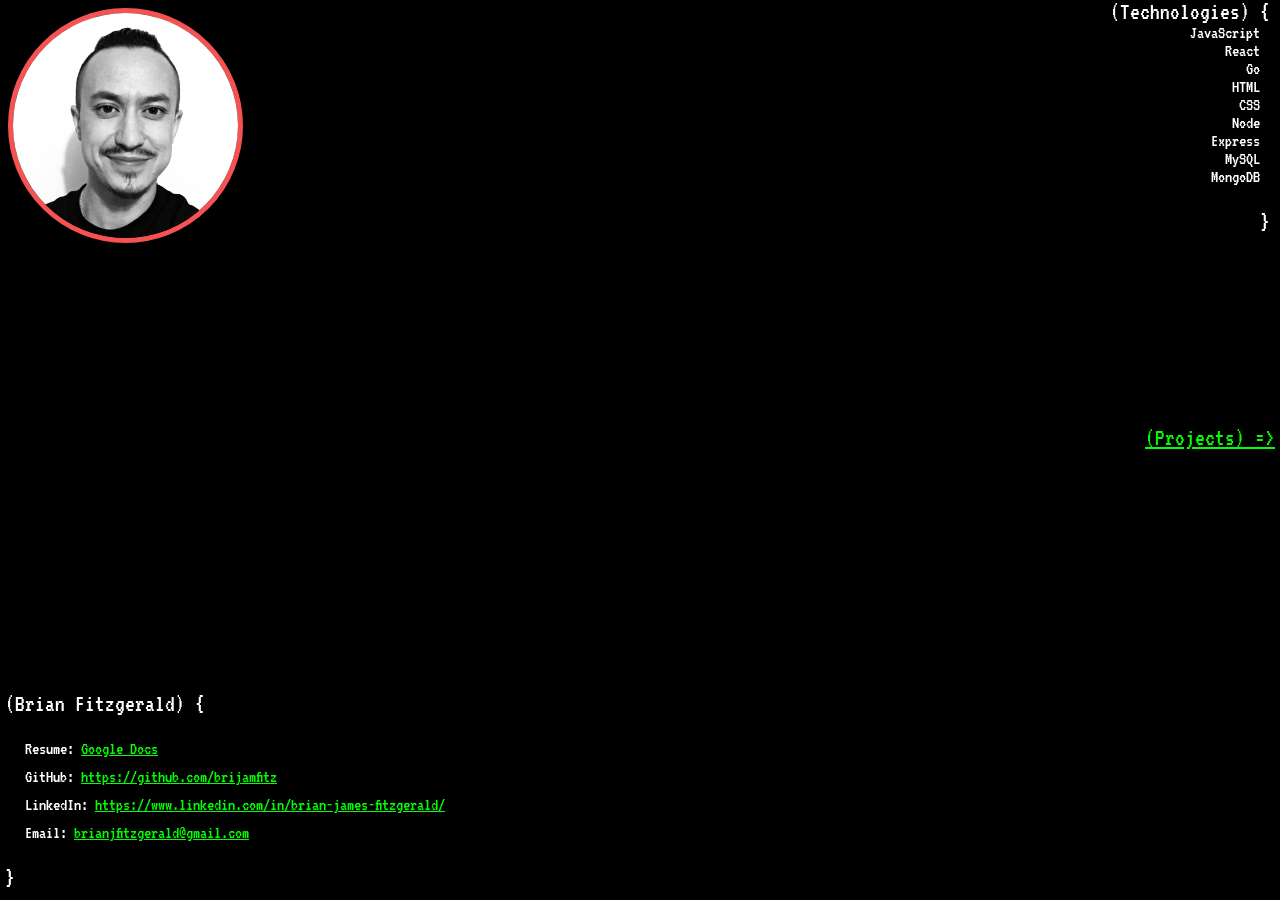
<file: index.html>
<!doctype html>
<html lang="en">

<head>
  <!-- Required meta tags -->
  <meta charset="utf-8">
  <meta name="viewport" content="width=device-width, initial-scale=1, shrink-to-fit=no">
  <!-- Favicon -->
  <link rel="icon" type="image/png" href="assets/images/b-favicon.png">
  <!-- Bootstrap -->
  <link rel="stylesheet" href="https://stackpath.bootstrapcdn.com/bootstrap/4.2.1/css/bootstrap.min.css" integrity="sha384-GJzZqFGwb1QTTN6wy59ffF1BuGJpLSa9DkKMp0DgiMDm4iYMj70gZWKYbI706tWS" crossorigin="anonymous">
  <title>Brian Fitzgerald</title>
  <!-- Google Fonts -->
  <link href="https://fonts.googleapis.com/css?family=VT323" rel="stylesheet">
  <!-- CSS -->
  <link rel="stylesheet" type="text/css" href="assets/css/style.css">

  <title>Brian Fitzgerald</title>
</head>

<body>

  <div>
    
    <img src="assets/images/profile-image.jpg" alt="Brian Fitzgerald" class="profile-image" />
    
    <div class="skills-container">
        <p class="technologies">(Technologies) &#123;</p>         
        <p class="skill">JavaScript</p>
        <p class="skill">React</p>
        <p class="skill">Go</p>
        <p class="skill">HTML</p>
        <p class="skill">CSS</p>
        <p class="skill">Node</p>
        <p class="skill">Express</p>
        <p class="skill">MySQL</p>
        <p class="skill">MongoDB</p>
        <p class="curly-bracket-right">&#125;</p>
    </div>

    <div class="contact-info">
      <p class="name">(Brian Fitzgerald) &#123;</p>
      <p class="resume">Resume: <a href="https://docs.google.com/document/d/1rpuH5goUygrZO8EBT9Zm_I9EJNM9bwdLUflWIY88RzI/edit?usp=sharing" target="_blank" rel="noopener noreferrer">Google Docs</a></p>
      <p class="github">GitHub: <a href="https://github.com/brijamfitz" target="_blank" rel="noopener noreferrer">https://github.com/brijamfitz</a></p>
      <p class="linkedin">LinkedIn: <a href="https://www.linkedin.com/in/brian-james-fitzgerald/" target="_blank" rel="noopener noreferrer">https://www.linkedin.com/in/brian-james-fitzgerald/</a></p>
      <p class="email">Email: <a href="mailto: brianjfitzgerald@gmail.com">brianjfitzgerald@gmail.com</a></p>
      <p class="curly-bracket">&#125;</p>
    </div>

    <div class="projects-link">
      <br />
      <a href="projects.html">(Projects) &#61;&gt; </a>
    </div>

  </div>

  <script src="https://code.jquery.com/jquery-3.3.1.slim.min.js" integrity="sha384-q8i/X+965DzO0rT7abK41JStQIAqVgRVzpbzo5smXKp4YfRvH+8abtTE1Pi6jizo"
      crossorigin="anonymous"></script>
  <script src="https://cdnjs.cloudflare.com/ajax/libs/popper.js/1.14.3/umd/popper.min.js" integrity="sha384-ZMP7rVo3mIykV+2+9J3UJ46jBk0WLaUAdn689aCwoqbBJiSnjAK/l8WvCWPIPm49"
      crossorigin="anonymous"></script>
  <script src="https://stackpath.bootstrapcdn.com/bootstrap/4.1.3/js/bootstrap.min.js" integrity="sha384-ChfqqxuZUCnJSK3+MXmPNIyE6ZbWh2IMqE241rYiqJxyMiZ6OW/JmZQ5stwEULTy"
      crossorigin="anonymous"></script>

</body>

</html>
</file>
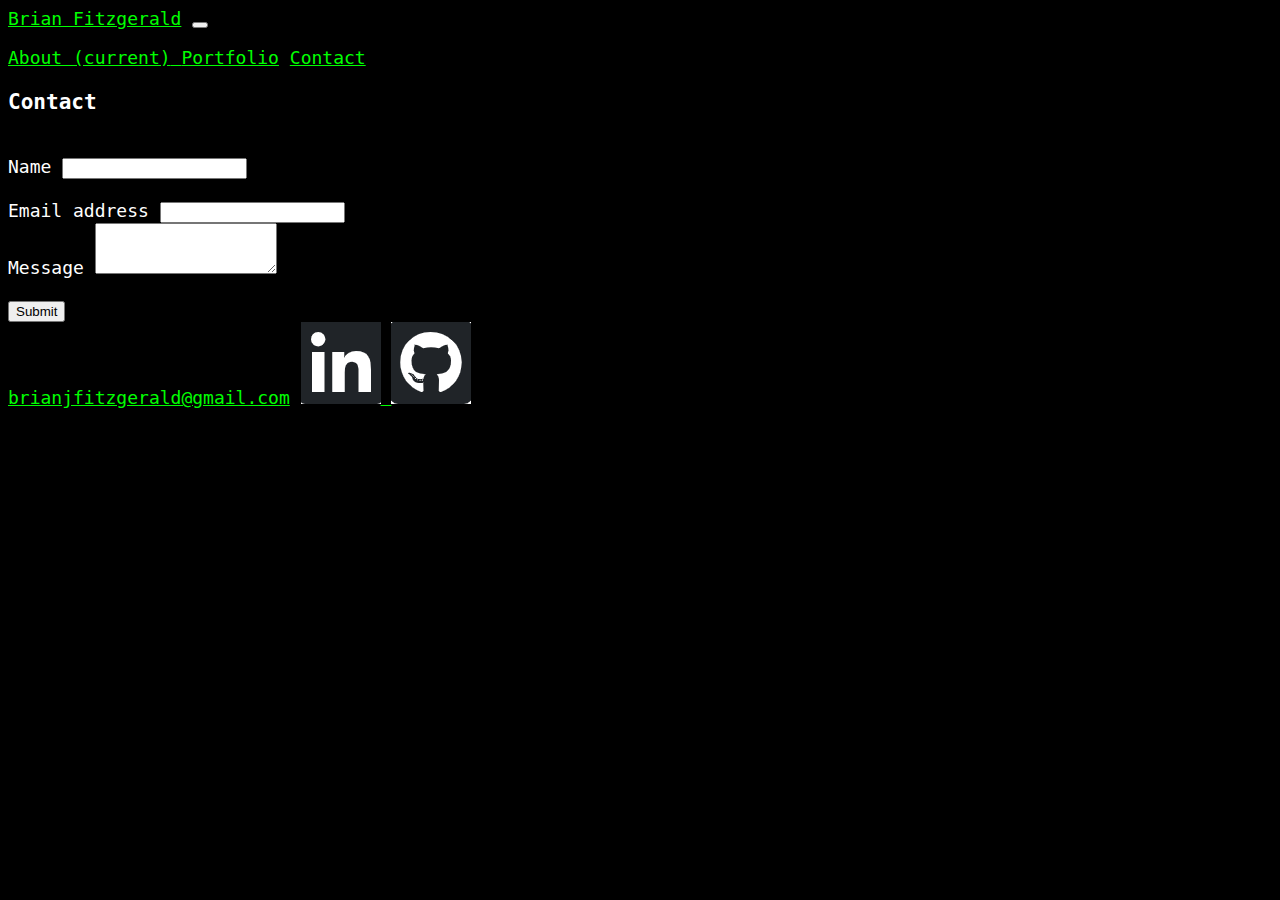
<file: contact.html>
<!doctype html>
<html lang="en">

<head>
    <!-- Required meta tags -->
    <meta charset="utf-8">
    <meta name="viewport" content="width=device-width, initial-scale=1, shrink-to-fit=no">
    <link rel="icon" type="image/png" href="assets/images/b-favicon.png">
    <!-- Bootstrap CSS -->
    <link rel="stylesheet" href="https://stackpath.bootstrapcdn.com/bootstrap/4.1.3/css/bootstrap.min.css" integrity="sha384-MCw98/SFnGE8fJT3GXwEOngsV7Zt27NXFoaoApmYm81iuXoPkFOJwJ8ERdknLPMO"
        crossorigin="anonymous">
    <link rel="stylesheet" type="text/css" href="assets/css/style.css">

    <title>Contact</title>
</head>

<body>

    <nav class="navbar navbar-expand-lg navbar-light bg-light">
        <a class="navbar-brand" href="index.html">Brian Fitzgerald</a>
        <button class="navbar-toggler" type="button" data-toggle="collapse" data-target="#navbarText" aria-controls="navbarText"
            aria-expanded="false" aria-label="Toggle navigation">
            <span class="navbar-toggler-icon"></span>
        </button>
        <div class="collapse navbar-collapse" id="navbarText">
            <ul class="navbar-nav mr-auto">
            </ul>
            <span class="navbar-text">
                <div class="navbar-nav">
                    <a class="nav-item nav-link" href="index.html">About
                        <span class="sr-only">(current)</span>
                    </a>
                    <a class="nav-item nav-link" href="portfolio.html">Portfolio</a>
                    <a class="nav-item nav-link" href="contact.html">Contact</a>
                </div>
            </span>
        </div>
    </nav>

    <div class="container contact">
        <div class="row">
            <div class="col-md-12">
                <h3>Contact</h3>
            </div>
        </div>
        <br>
        <div class="row">
            <div class="col-md-12">
                <form>
                    <div class="row">
                        <div class="col">
                            <label for="form-control">Name</label>
                            <input type="text" class="form-control" placeholder="">
                        </div>
                    </div>
                </form>
            </div>
        </div>
        <br>
        <div class="row">
            <div class="col-md-12">
                <form>
                    <div class="form-group">
                        <label for="exampleFormControlInput1">Email address</label>
                        <input type="email" class="form-control" id="exampleFormControlInput1" placeholder="">
                    </div>
                </form>
            </div>
        </div>
        <div class="row">
            <div class="col-md-12">
                <form>
                    <div class="form-group">
                        <label for="exampleFormControlTextarea1">Message</label>
                        <textarea class="form-control" id="exampleFormControlTextarea1" rows="3"></textarea>
                    </div>
                </form>
            </div>
        </div>
        <br>
        <div class="row">
            <div class="col-md-12">
                <button type="submit" class="btn btn-primary mb-2">Submit</button>
            </div>
        </div>
    </div>

    <nav class="navbar fixed-bottom navbar-light bg-light">
        <span class="navbar-brand mb-0 h1">
            <a href="mailto: brianjfitzgerald@gmail.com" id="my-email">brianjfitzgerald@gmail.com</a>

            <a href="https://www.linkedin.com/in/brian-james-fitzgerald/" target="_blank" id="linked-in">
                <img src="assets/images/linked-in.png" id="linkedin">
            </a>

            <a href="https://github.com/brijamfitz" target="_blank" id="git-hub">
                <img src="assets/images/github.png" id="github">
                
            </a>
        </span>
    </nav>

    <!-- Optional JavaScript -->
    <!-- jQuery first, then Popper.js, then Bootstrap JS -->
    <script src="https://code.jquery.com/jquery-3.3.1.slim.min.js" integrity="sha384-q8i/X+965DzO0rT7abK41JStQIAqVgRVzpbzo5smXKp4YfRvH+8abtTE1Pi6jizo"
        crossorigin="anonymous"></script>
    <script src="https://cdnjs.cloudflare.com/ajax/libs/popper.js/1.14.3/umd/popper.min.js" integrity="sha384-ZMP7rVo3mIykV+2+9J3UJ46jBk0WLaUAdn689aCwoqbBJiSnjAK/l8WvCWPIPm49"
        crossorigin="anonymous"></script>
    <script src="https://stackpath.bootstrapcdn.com/bootstrap/4.1.3/js/bootstrap.min.js" integrity="sha384-ChfqqxuZUCnJSK3+MXmPNIyE6ZbWh2IMqE241rYiqJxyMiZ6OW/JmZQ5stwEULTy"
        crossorigin="anonymous"></script>

</body>

</html>
</file>
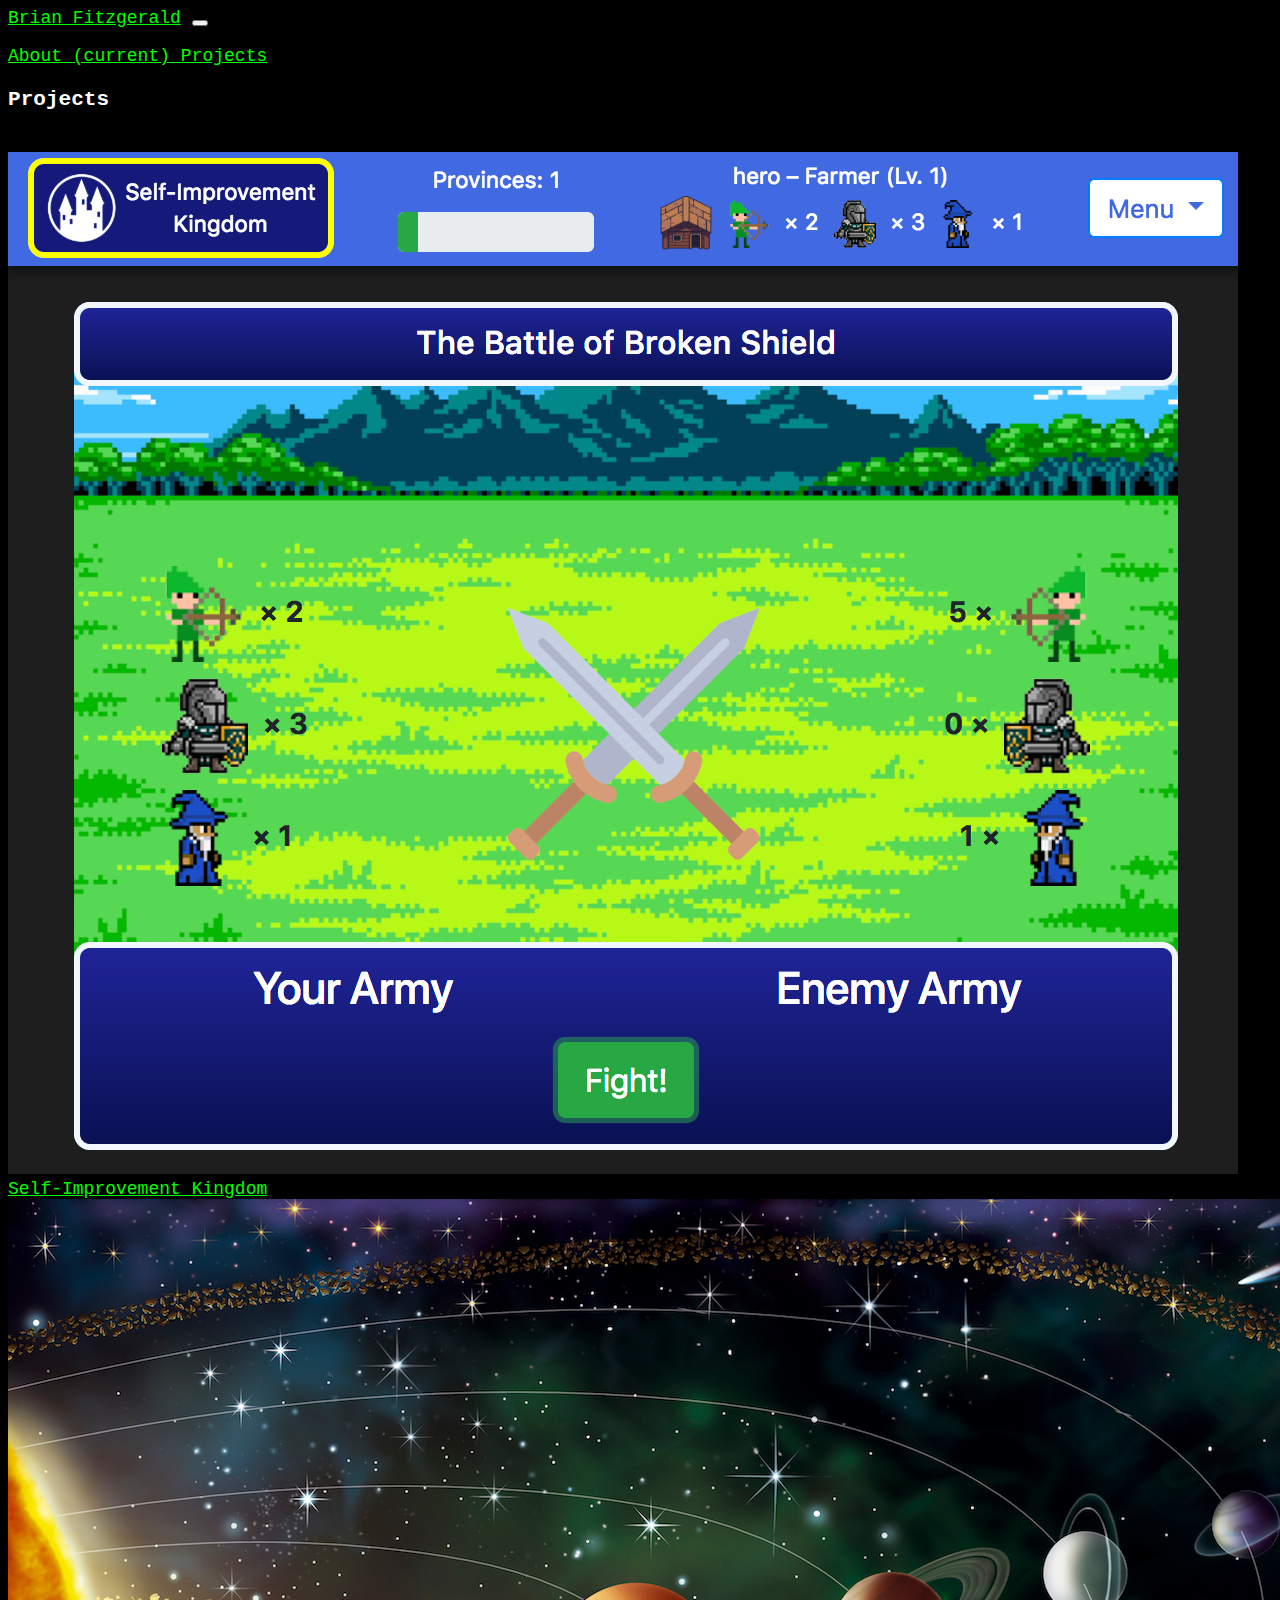
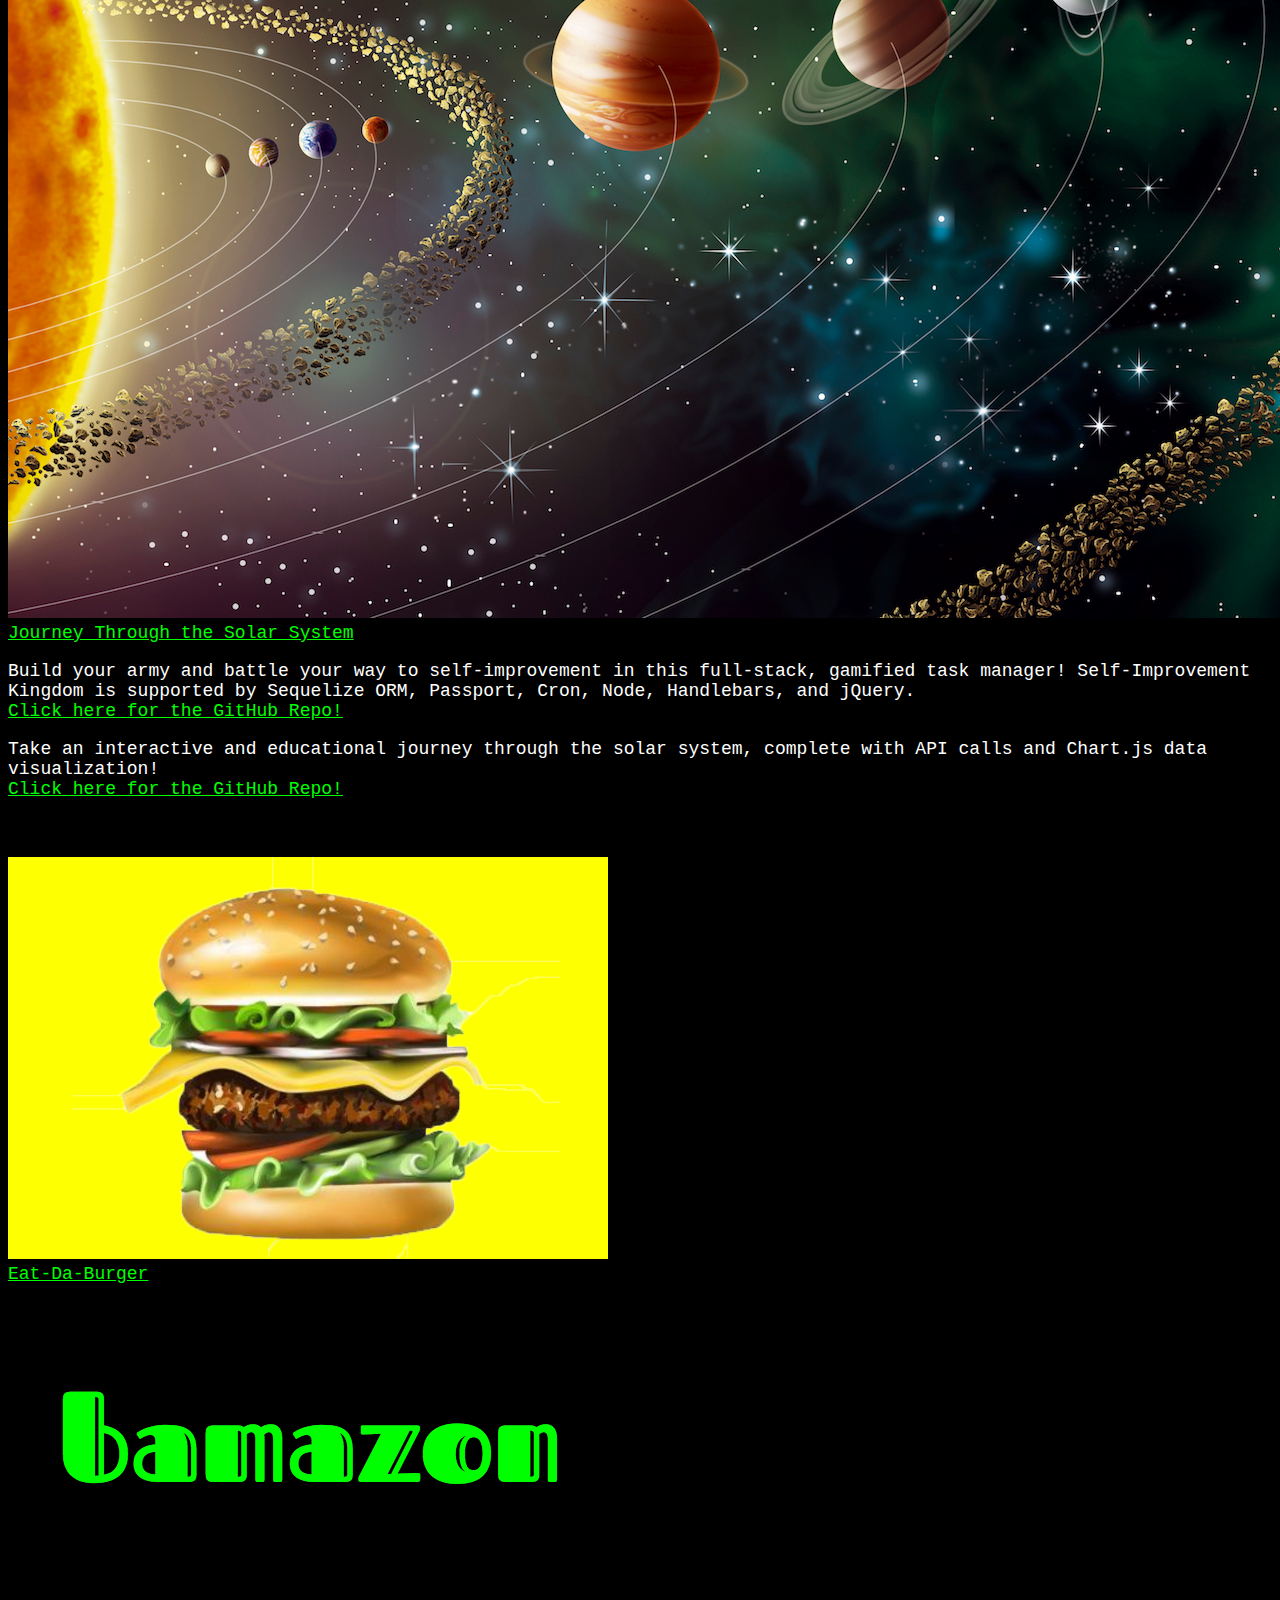
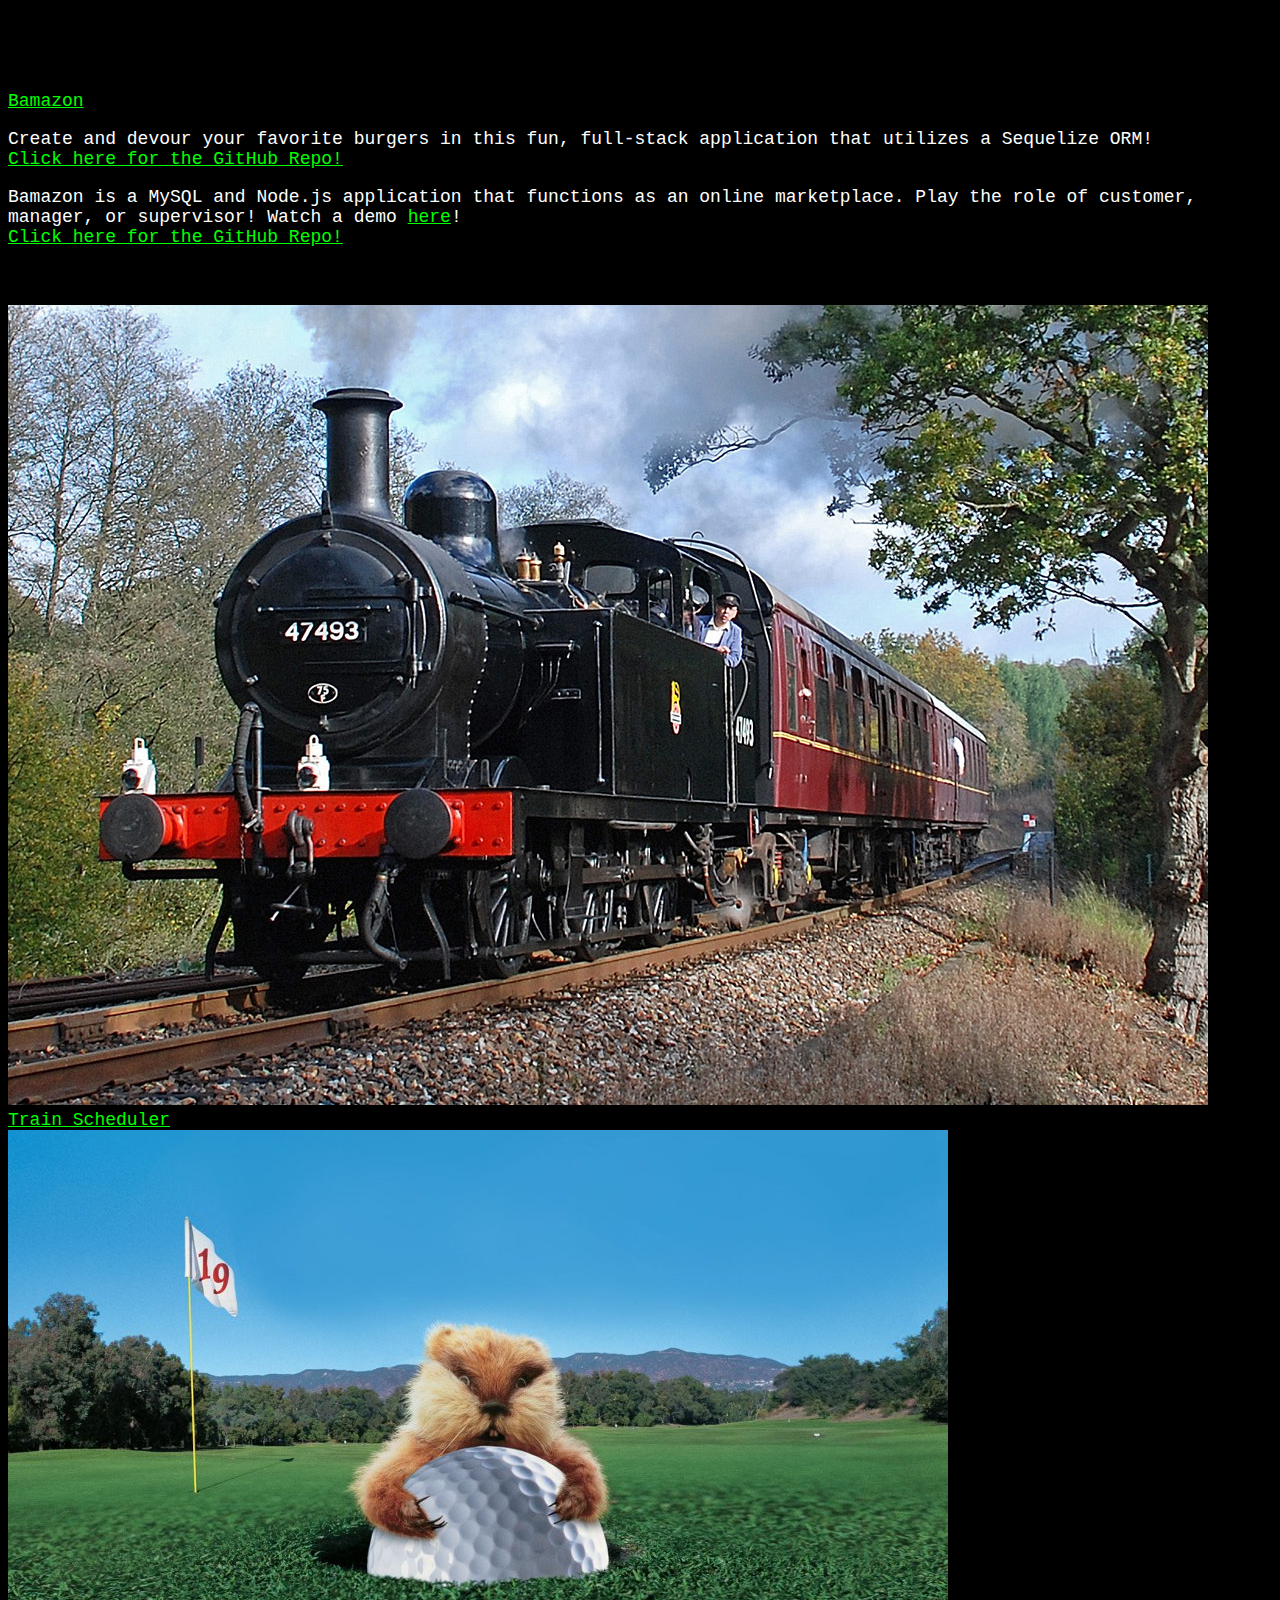
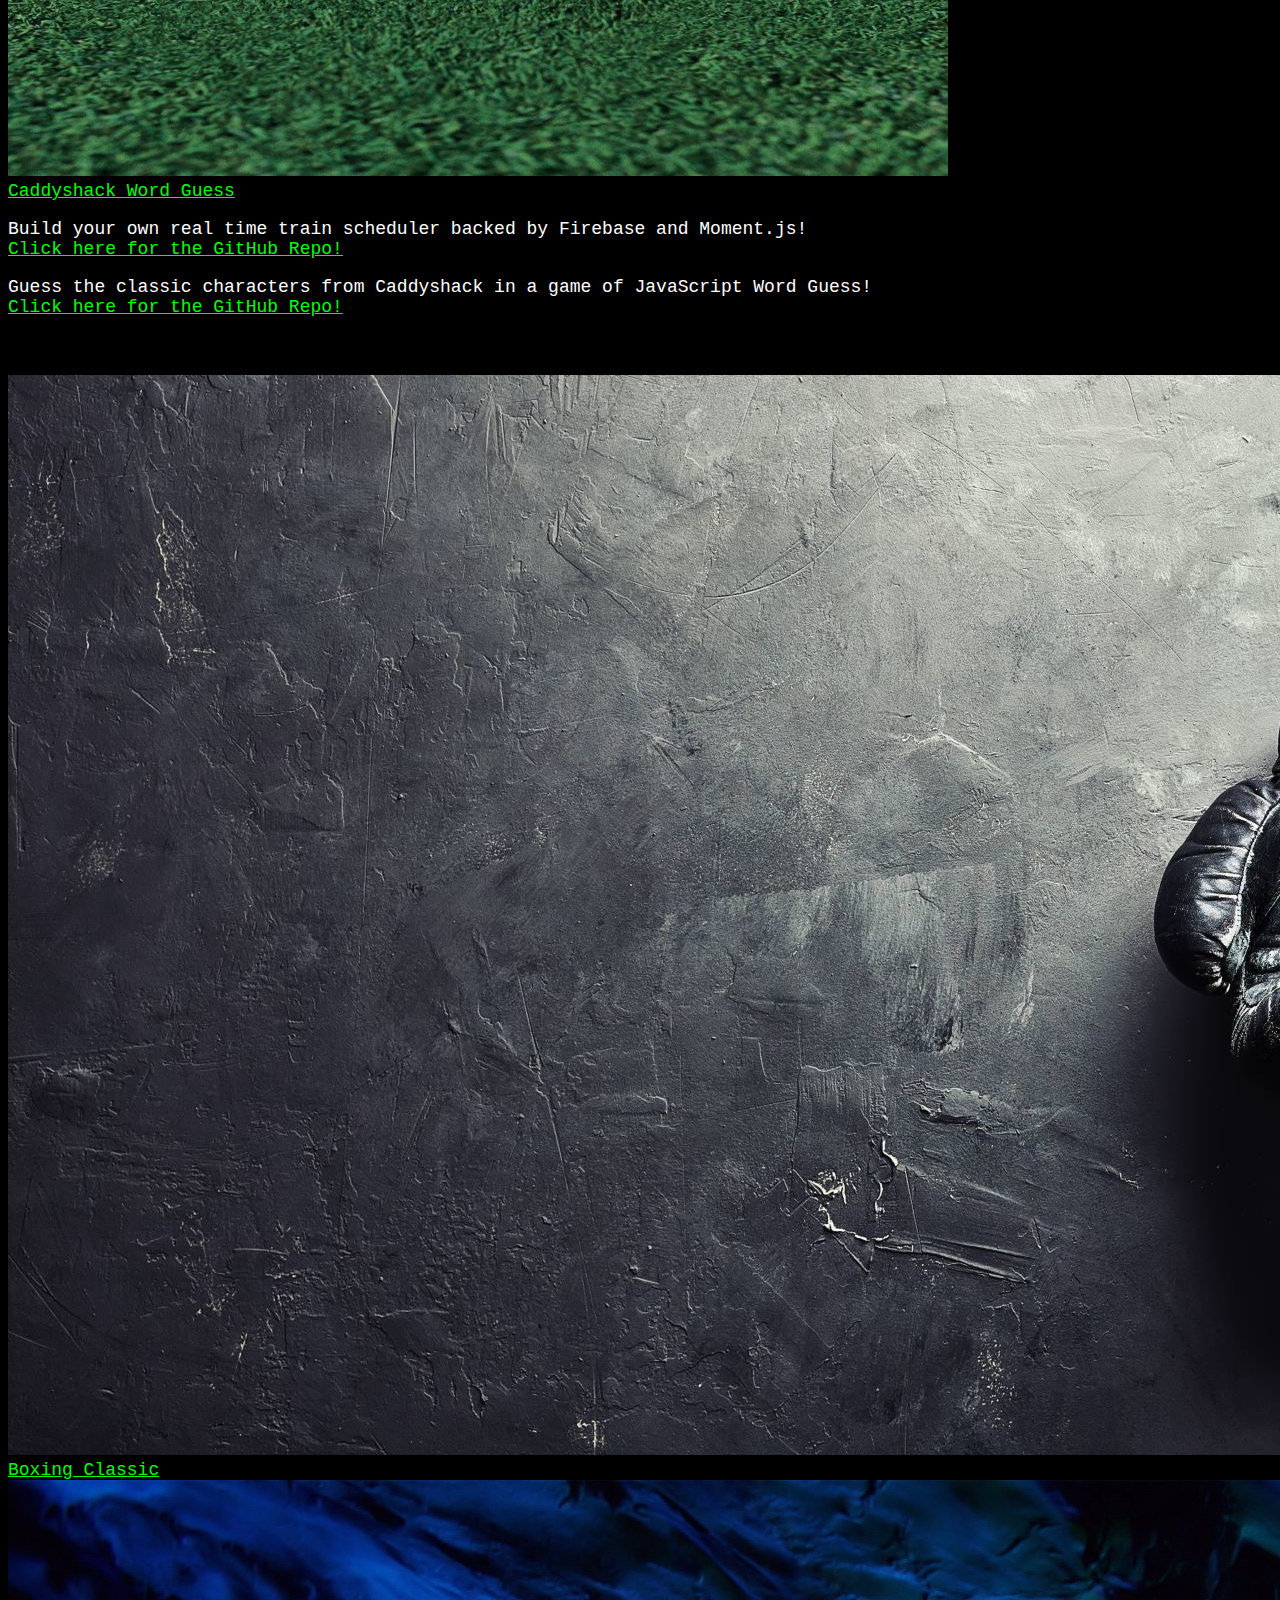
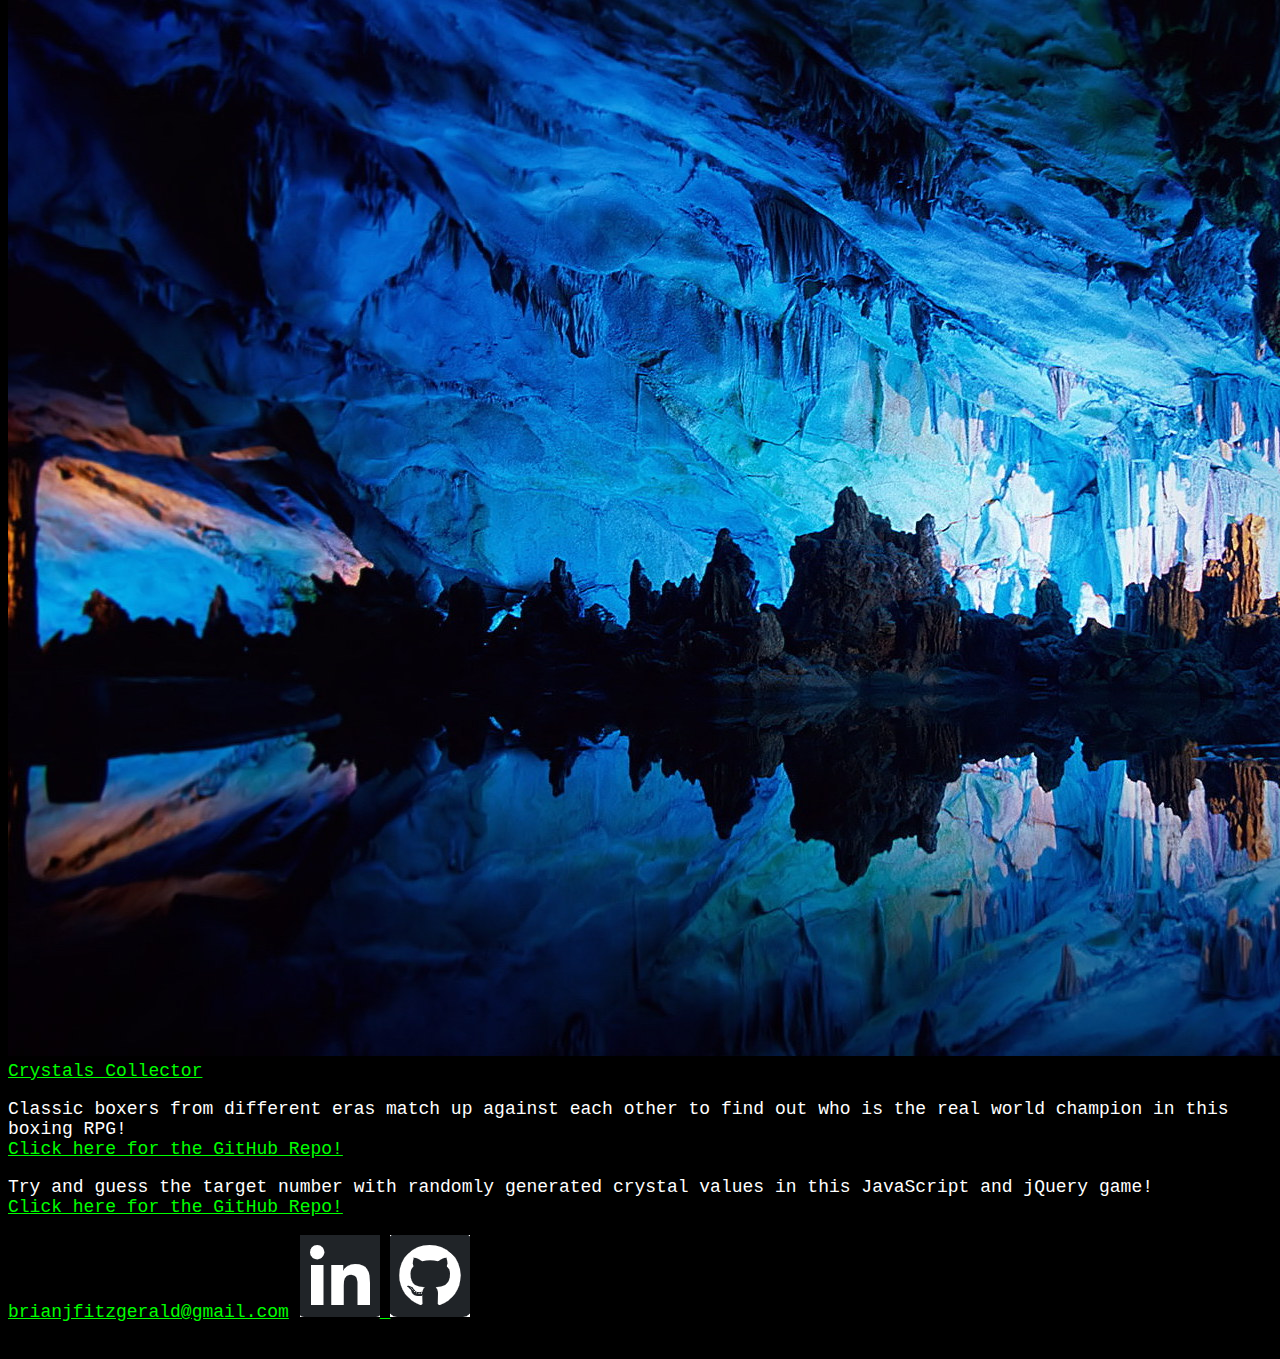
<file: portfolio.html>
<!doctype html>
<html lang="en">

<head>
    <!-- Required meta tags -->
    <meta charset="utf-8">
    <meta name="viewport" content="width=device-width, initial-scale=1, shrink-to-fit=no">
    <link rel="icon" type="image/png" href="assets/images/b-favicon.png">
    <!-- Bootstrap CSS -->
    <link rel="stylesheet" href="https://stackpath.bootstrapcdn.com/bootstrap/4.1.3/css/bootstrap.min.css" integrity="sha384-MCw98/SFnGE8fJT3GXwEOngsV7Zt27NXFoaoApmYm81iuXoPkFOJwJ8ERdknLPMO"
        crossorigin="anonymous">
    <link rel="stylesheet" type="text/css" href="assets/css/style.css">

    <title>Projects</title>
</head>

<body>

    <nav class="navbar navbar-expand-lg navbar-light bg-light">
        <a class="navbar-brand" href="index.html">Brian Fitzgerald</a>
        <button class="navbar-toggler" type="button" data-toggle="collapse" data-target="#navbarText" aria-controls="navbarText"
            aria-expanded="false" aria-label="Toggle navigation">
            <span class="navbar-toggler-icon"></span>
        </button>
        <div class="collapse navbar-collapse" id="navbarText">
            <ul class="navbar-nav mr-auto">
            </ul>
            <span class="navbar-text">
                <div class="navbar-nav">
                    <a class="nav-item nav-link" href="index.html">About
                        <span class="sr-only">(current)</span>
                    </a>
                    <a class="nav-item nav-link" href="portfolio.html">Projects</a>
                    <!-- <a class="nav-item nav-link" href="contact.html">Contact</a> -->
                </div>
            </span>
        </div>
    </nav>

    <div class="container portfolio">
        <div class="row">
            <div class="col-md-12">
                <h3>Projects</h3>
            </div>
        </div>
        <br>
        <div class="row">
            <div class="col-md-6">
                <div class="image-1">
                    <a href="https://nameless-thicket-61553.herokuapp.com/" target="blank">
                        <img src="assets/images/self-imprv-kngdm.png" target="_blank" alt="Self-Improvement Kingdom" id="image-1">
                            <div class="image-1-text">Self-Improvement Kingdom</div>
                    </a>
                </div>
            </div>

            <div class="col-md-6">
                <div class="image-2">
                    <a href="https://brijamfitz.github.io/Solar-System/" target="_blank">
                        <img src="assets/images/solar-system.jpg" target="_blank" alt="Journey Through the Solar System" id="image-2">                        
                            <div class="image-2-text">Journey Through the Solar System</div>                        
                    </a>
                </div>
            </div>
        </div>

        <div class="row">
            <div class="col-md-6">
                <p id="info">
                    Build your army and battle your way to self-improvement in this full-stack, gamified task manager! Self-Improvement Kingdom is supported by Sequelize ORM, Passport, Cron, Node, Handlebars, and jQuery.
                    <br>
                    <a href="https://github.com/brijamfitz/project-2" target="_blank">Click here for the GitHub Repo!</a>
                </p>
            </div>

            <div class="col-md-6">
                <p id="info">Take an interactive and educational journey through the solar system, complete with API calls and Chart.js data visualization!
                    <br>
                    <a href="https://github.com/brijamfitz/Solar-System" target="_blank">Click here for the GitHub Repo!</a>
                </p>
            </div>
        </div>
        <br><br>
        <div class="row">
            <div class="col-md-6">
                <div class="image-3">
                    <a href="https://intense-brushlands-23599.herokuapp.com/" target="_blank">
                        <img src="assets/images/burger.jpg" target="_blank" alt="Eat-Da-Burger" id="image-3">                        
                            <div class="image-3-text">Eat-Da-Burger</div>                        
                    </a>
                </div>
            </div>

            <div class="col-md-6">
                <div class="image-4">
                    <a href="https://drive.google.com/file/d/1iE_TABwLfDTecmOcuULW2LTd8QoRTjEc/view" target="blank">
                        <img src="assets/images/bamazon.jpg" target="_blank" alt="Bamazon" id="image-4">
                        
                            <div class="image-4-text">Bamazon</div>
                        
                    </a>
                </div>
            </div>
        </div>

        <div class="row">
            <div class="col-md-6">
                <p id="info">Create and devour your favorite burgers in this fun, full-stack application that utilizes a Sequelize ORM!
                    <br>
                    <a href="https://github.com/brijamfitz/sequelizedBurger" target="_blank">Click here for the GitHub Repo!</a>
                </p> 
            </div>

            <div class="col-md-6">
                <p id="info">Bamazon is a MySQL and Node.js application that functions as an online marketplace. Play the role of customer, manager, or supervisor! Watch a demo <a href="https://drive.google.com/file/d/1iE_TABwLfDTecmOcuULW2LTd8QoRTjEc/view" target="_blank">here</a>!
                    <br>
                    <a href="https://github.com/brijamfitz/bamazon-mysql" target="_blank">Click here for the GitHub Repo!</a>
                </p>
            </div>
        </div>
        <br><br>
        <div class="row">
            <div class="col-md-6">
                <div class="image-5">
                    <a href="https://brijamfitz.github.io/Train-Scheduler/" target="blank">
                        <img src="assets/images/train-scheduler.jpg" target="_blank" alt="Train Scheduler" id="image-5">                        
                            <div class="image-5-text">Train Scheduler</div>                        
                    </a>
                </div>
            </div>

            <div class="col-md-6">
                <div class="image-6">
                    <a href="https://brijamfitz.github.io/Caddyshack-Word-Guess/" target="_blank">
                        <img src="assets/images/caddyshack-hangman.jpg" target="_blank" alt="Caddyshack Word Guess" id="image-6">                        
                            <div class="image-6-text">Caddyshack Word Guess</div>                       
                    </a>
                </div>
            </div>   
        </div>

        <div class="row">
            <div class="col-md-6">
                <p id="info">Build your own real time train scheduler backed by Firebase and Moment.js!
                    <br>
                    <a href="https://github.com/brijamfitz/Train-Scheduler" target="_blank">Click here for the GitHub Repo!</a>
                </p>
            </div>

            <div class="col-md-6">
                <p id="info">Guess the classic characters from Caddyshack in a game of JavaScript Word Guess!
                    <br>
                    <a href="https://github.com/brijamfitz/Caddyshack-Word-Guess" target="_blank">Click here for the GitHub Repo!</a>
                </p>
            </div>
        </div>
        <br><br>

        <div class="row">
            <div class="col-md-6">
                <div class="image-7">
                    <a href="https://brijamfitz.github.io/Boxing-Classic/" target="blank">
                        <img src="assets/images/boxing-classic.jpg" target="_blank" alt="Boxing Classic" id="image-7">                       
                            <div class="image-7-text">Boxing Classic</div>                       
                    </a>
                </div>
            </div>

            <div class="col-md-6">
                <div class="image-8">
                    <a href="https://brijamfitz.github.io/Crystals-Collector/" target="_blank">
                        <img src="assets/images/crystals-collector.jpg" target="_blank" alt="Crystals Collector" id="image-8">                       
                            <div class="image-8-text">Crystals Collector</div>                       
                    </a>
                </div>
            </div>   
        </div>

        <div class="row">
            <div class="col-md-6">
                <p id="info">Classic boxers from different eras match up against each other to find out who is the real world champion in this boxing RPG!
                    <br>
                    <a href="https://github.com/brijamfitz/Boxing-Classic" target="_blank">Click here for the GitHub Repo!</a>
                </p>
            </div>

            <div class="col-md-6">
                <p id="info">Try and guess the target number with randomly generated crystal values in this JavaScript and jQuery game!
                    <br>
                    <a href="https://brijamfitz.github.io/Crystals-Collector/" target="_blank">Click here for the GitHub Repo!</a>
                </p>
            </div>
        </div>
    </div>

    <nav class="navbar fixed-bottom navbar-light bg-light">
        <span class="navbar-brand mb-0 h1">
            <a href="mailto: brianjfitzgerald@gmail.com" id="my-email">brianjfitzgerald@gmail.com</a>

            <a href="https://www.linkedin.com/in/brian-james-fitzgerald/" target="_blank" id="linked-in">
                <img src="assets/images/linked-in.png" id="linkedin">
            </a>

            <a href="https://github.com/brijamfitz" target="_blank" id="git-hub">
                <img src="assets/images/github.png" id="github">    
            </a>
        </span>
    </nav>

    <!-- Optional JavaScript -->
    <!-- jQuery first, then Popper.js, then Bootstrap JS -->
    <script src="https://code.jquery.com/jquery-3.3.1.slim.min.js" integrity="sha384-q8i/X+965DzO0rT7abK41JStQIAqVgRVzpbzo5smXKp4YfRvH+8abtTE1Pi6jizo"
        crossorigin="anonymous"></script>
    <script src="https://cdnjs.cloudflare.com/ajax/libs/popper.js/1.14.3/umd/popper.min.js" integrity="sha384-ZMP7rVo3mIykV+2+9J3UJ46jBk0WLaUAdn689aCwoqbBJiSnjAK/l8WvCWPIPm49"
        crossorigin="anonymous"></script>
    <script src="https://stackpath.bootstrapcdn.com/bootstrap/4.1.3/js/bootstrap.min.js" integrity="sha384-ChfqqxuZUCnJSK3+MXmPNIyE6ZbWh2IMqE241rYiqJxyMiZ6OW/JmZQ5stwEULTy"
        crossorigin="anonymous"></script>

</body>

</html>
</file>
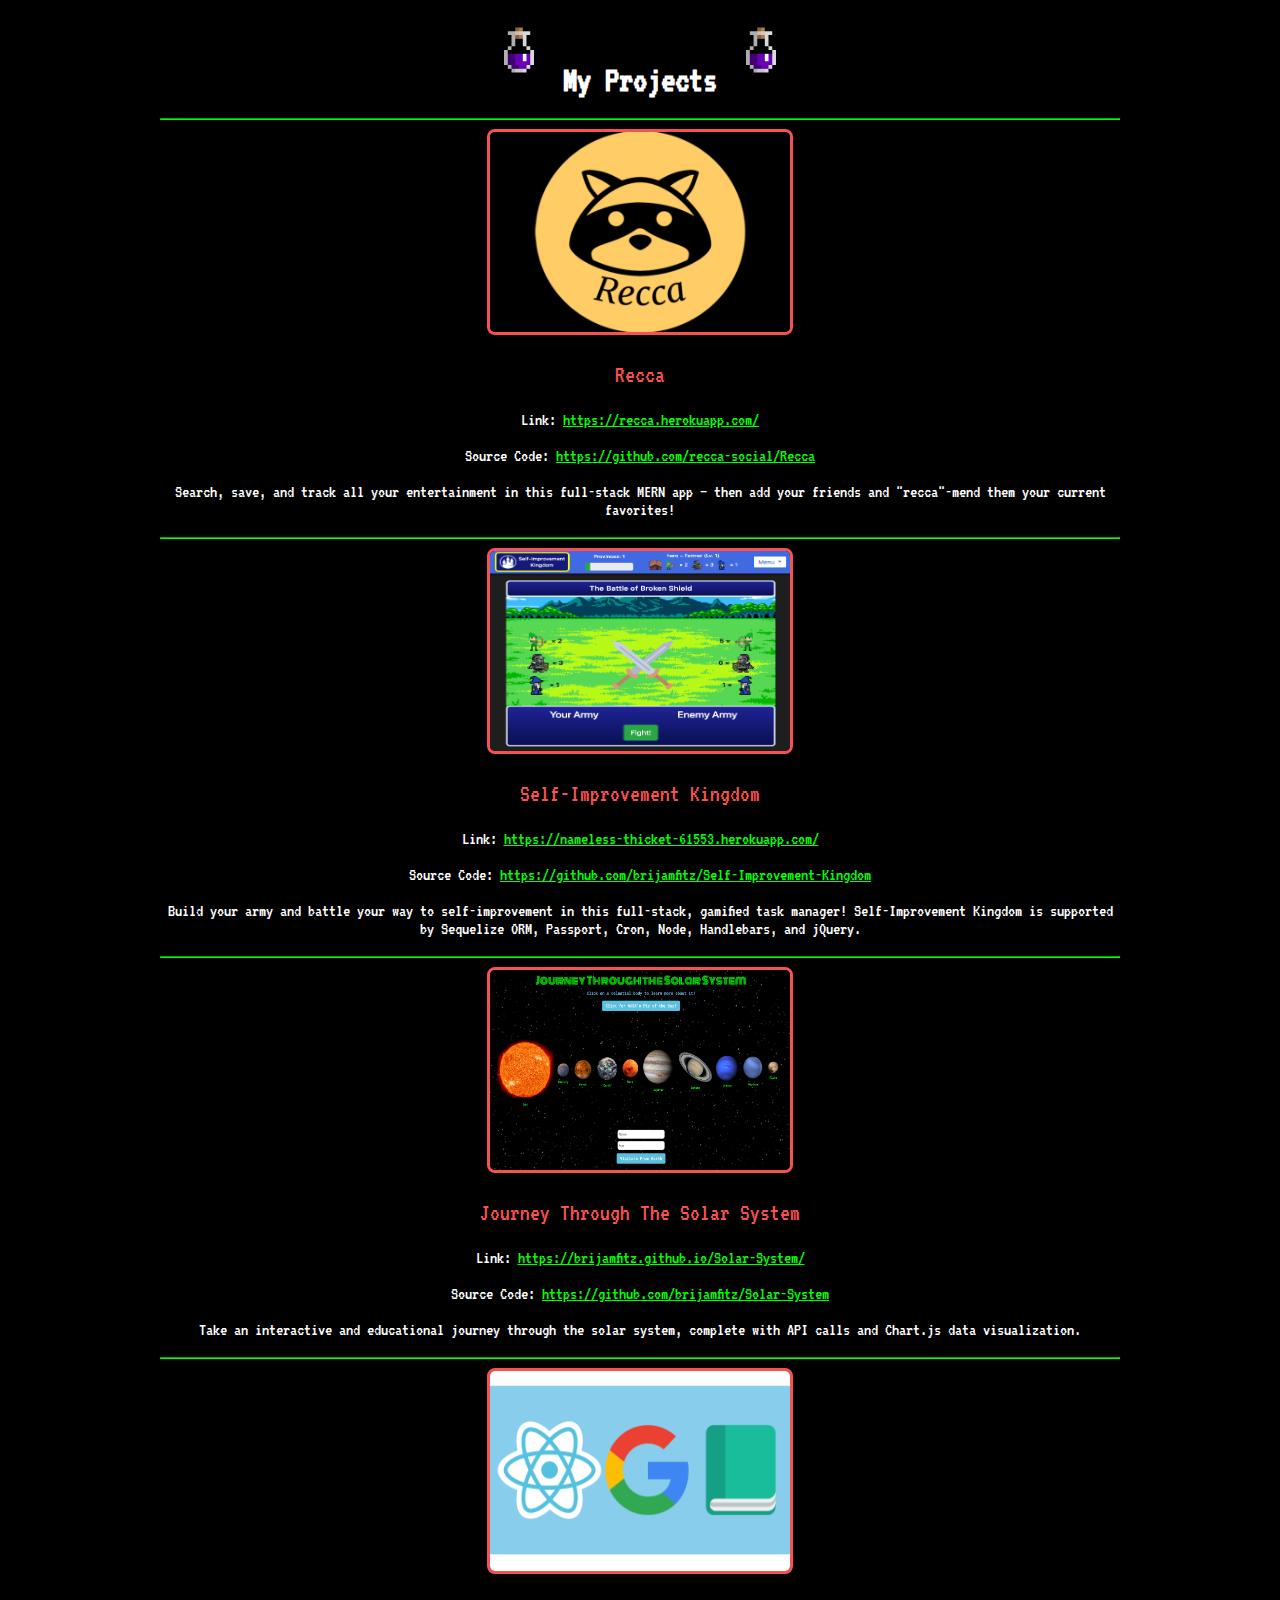
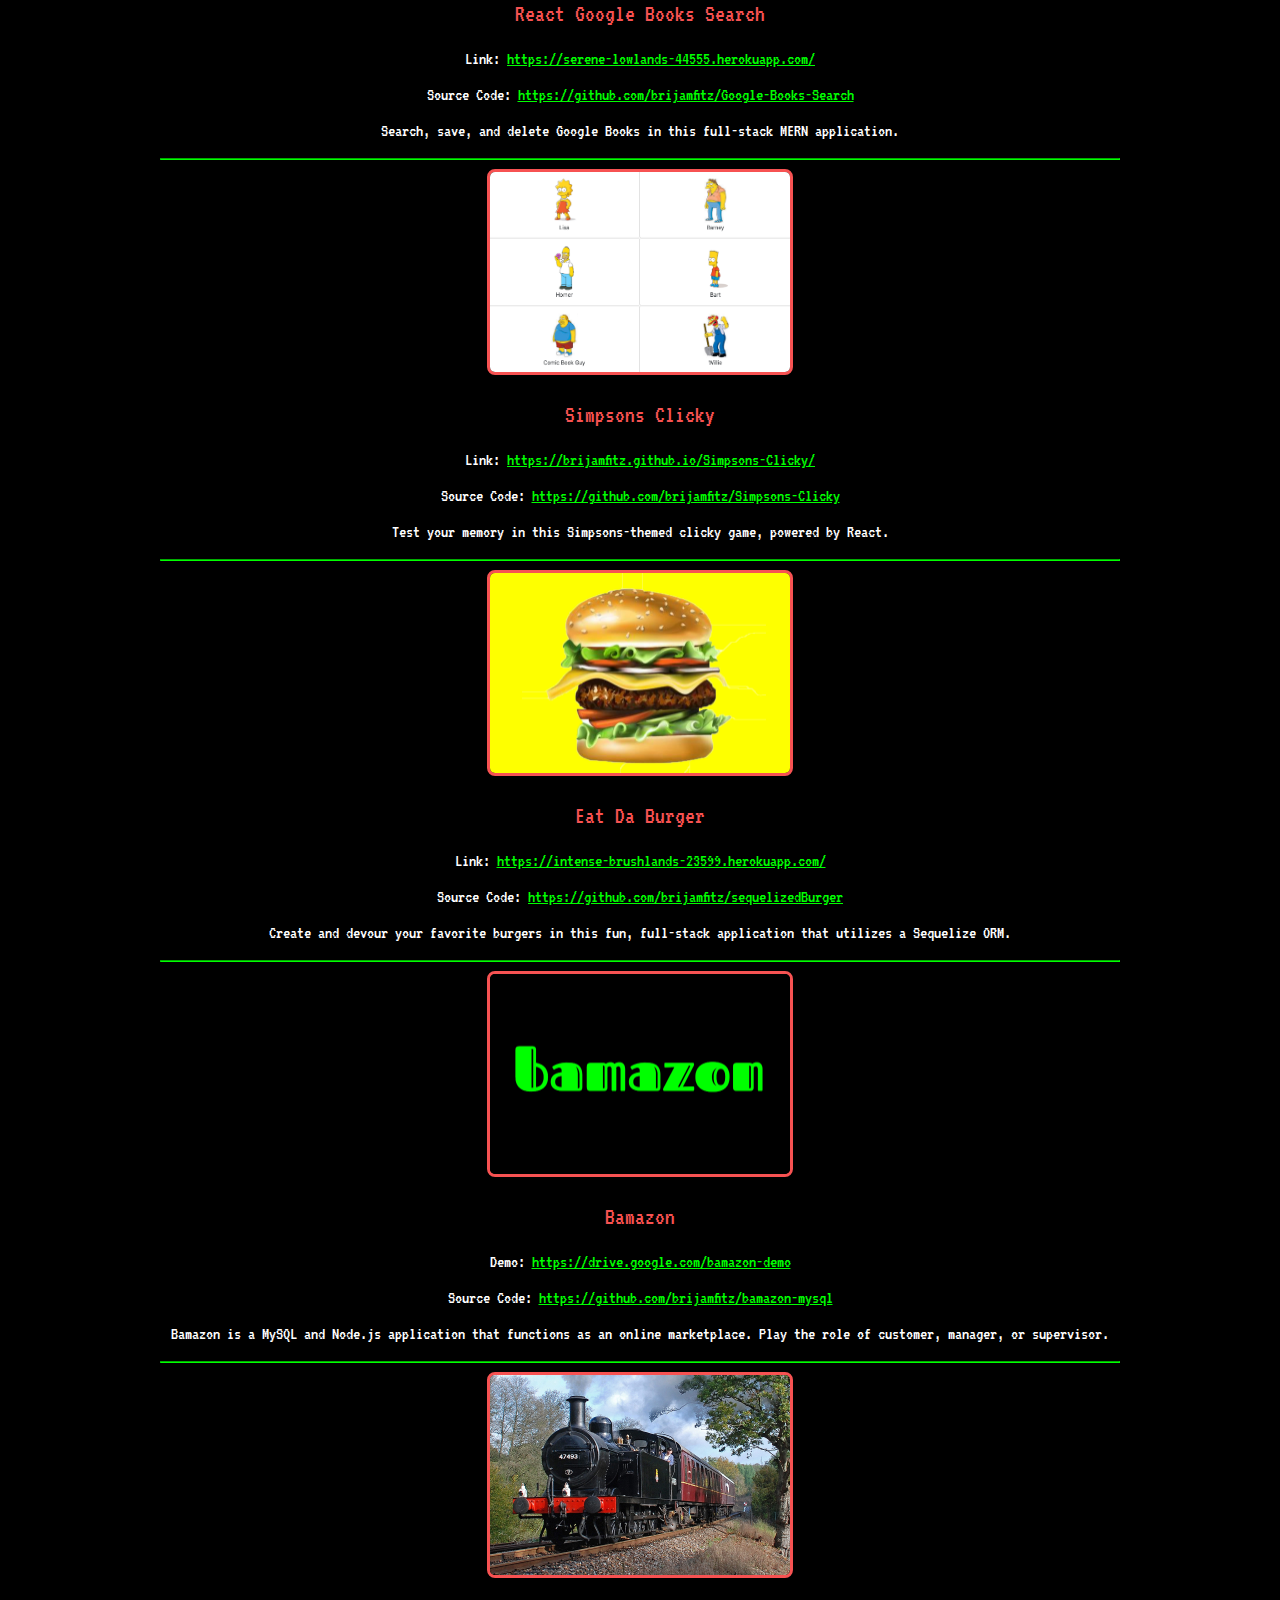
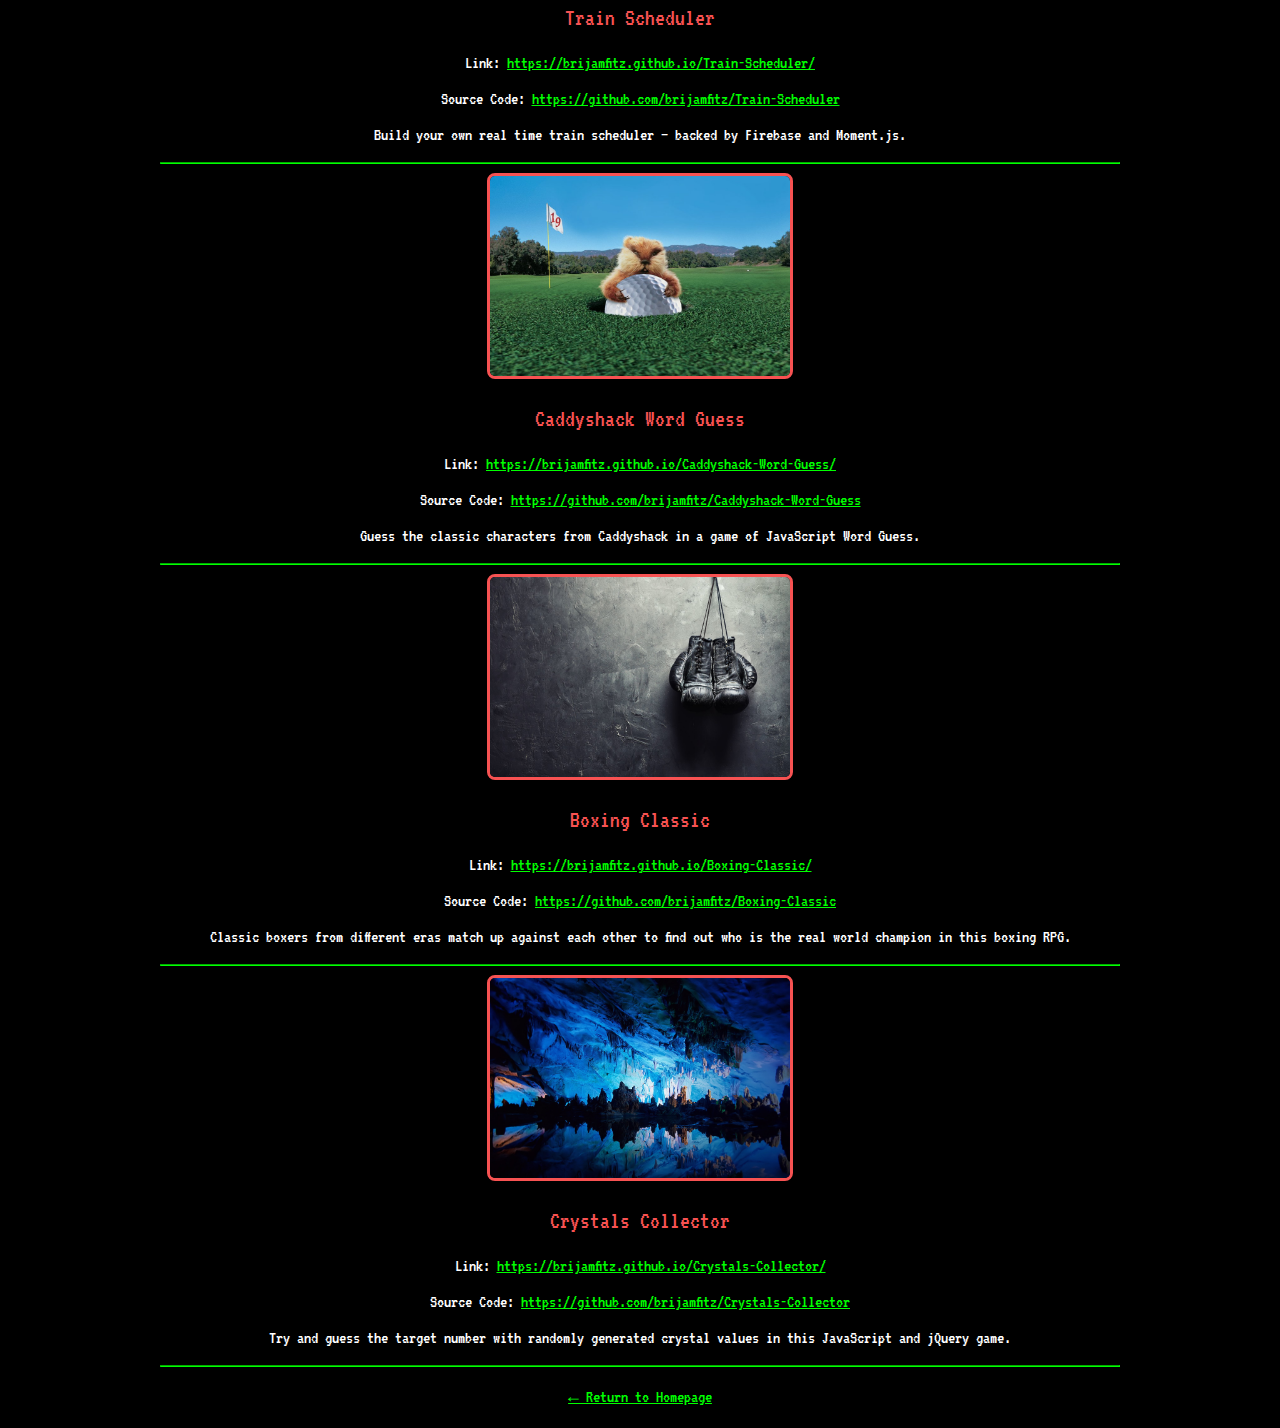
<file: projects.html>
<!doctype html>
<html lang="en">

<head>
    <!-- Required meta tags -->
    <meta charset="utf-8">
    <meta name="viewport" content="width=device-width, initial-scale=1, shrink-to-fit=no">
    <!-- Favicon -->
    <link rel="icon" type="image/png" href="assets/images/b-favicon.png">
    <!-- Bootstrap -->
    <link rel="stylesheet" href="https://stackpath.bootstrapcdn.com/bootstrap/4.2.1/css/bootstrap.min.css" integrity="sha384-GJzZqFGwb1QTTN6wy59ffF1BuGJpLSa9DkKMp0DgiMDm4iYMj70gZWKYbI706tWS" crossorigin="anonymous">
    <title>Brian Fitzgerald</title>
    <!-- Google Fonts -->
    <link href="https://fonts.googleapis.com/css?family=VT323" rel="stylesheet">
    <!-- CSS -->
    <link rel="stylesheet" type="text/css" href="assets/css/style.css">

    <title>Projects</title>
</head>

<body>

    <div class="projects-container">
        <span>
            <h1>
                <img src="assets/images/potion.png" alt="potion" class="potion-img" /> My Projects <img src="assets/images/potion.png" alt="potion" class="potion-img" />
            </h1>
        </span>
        <hr />
        <!-- Recca -->
        <div class="row">
            <div class="col-lg-4 img-container">
                <a href="https://recca.herokuapp.com/" target="_blank" rel="noopener noreferrer">
                    <img src="assets/images/recca-logo.png" alt="Recca" class="project-img"></img>
                </a>
            </div>
            <div class="col-lg-8 project-info">
                <p class="title">Recca</p>
                <p>Link: <a href="https://recca.herokuapp.com/" target="_blank" rel="noopener noreferrer">https://recca.herokuapp.com/</a></p>
                <p>Source Code: <a href="https://github.com/recca-social/Recca" target="_blank" rel="noopener noreferrer">https://github.com/recca-social/Recca</a></p>
                <p>Search, save, and track all your entertainment in this full-stack MERN app &mdash; then add your friends and "recca"-mend them your current favorites!</p>
            </div>
        </div>
        <hr />
        <!-- Self-Improvement Kingdom -->
        <div class="row">
            <div class="col-lg-4 img-container">
                <a href="https://nameless-thicket-61553.herokuapp.com/" target="_blank" rel="noopener noreferrer">
                    <img src="assets/images/self-imprv-kngdm.png" alt="Self-Improvement Kingdom" class="project-img"></img>
                </a>
            </div>
            <div class="col-lg-8 project-info">
                <p class="title">Self-Improvement Kingdom</p>
                <p>Link: <a href="https://nameless-thicket-61553.herokuapp.com/" target="_blank" rel="noopener noreferrer">https://nameless-thicket-61553.herokuapp.com/</a></p>
                <p>Source Code: <a href="https://github.com/brijamfitz/Self-Improvement-Kingdom" target="_blank" rel="noopener noreferrer">https://github.com/brijamfitz/Self-Improvement-Kingdom</a></p>
                <p>Build your army and battle your way to self-improvement in this full-stack, gamified task manager! Self-Improvement Kingdom is supported by Sequelize ORM, Passport, Cron, Node, Handlebars, and jQuery.</p>
            </div>
        </div>
        <hr />
        <!-- Journey Through The Solar System -->
        <div class="row">
            <div class="col-lg-4 img-container">
                <a href="https://brijamfitz.github.io/Solar-System/" target="_blank" rel="noopener noreferrer">
                    <img src="assets/images/solar-system.png" alt="Journey Through The Solar System" class="project-img"></img>
                </a>
            </div>
            <div class="col-lg-8 project-info">
                <p class="title">Journey Through The Solar System</p>
                <p>Link: <a href="https://brijamfitz.github.io/Solar-System/" target="_blank" rel="noopener noreferrer">https://brijamfitz.github.io/Solar-System/</a></p>
                <p>Source Code: <a href="https://github.com/brijamfitz/Solar-System" target="_blank" rel="noopener noreferrer">https://github.com/brijamfitz/Solar-System</a></p>
                <p>Take an interactive and educational journey through the solar system, complete with API calls and Chart.js data visualization.</p>
            </div>
        </div>
        <hr />
        <!-- React Google Books Search -->
        <div class="row">
            <div class="col-lg-4 img-container">
                <a href="https://serene-lowlands-44555.herokuapp.com/" target="_blank" rel="noopener noreferrer">
                    <img src="assets/images/google-books-search.png" alt="React Google Books Search" class="project-img"></img>
                </a>
            </div>
            <div class="col-lg-8 project-info">
                <p class="title">React Google Books Search</p>
                <p>Link: <a href="https://serene-lowlands-44555.herokuapp.com/" target="_blank" rel="noopener noreferrer">https://serene-lowlands-44555.herokuapp.com/</a></p>
                <p>Source Code: <a href="https://github.com/brijamfitz/Google-Books-Search" target="_blank" rel="noopener noreferrer">https://github.com/brijamfitz/Google-Books-Search</a></p>
                <p>Search, save, and delete Google Books in this full-stack MERN application.</p>
            </div>
        </div>
        <hr />
        <!-- Simpsons Clicky -->
        <div class="row">
            <div class="col-lg-4 img-container">
                <a href="https://brijamfitz.github.io/Simpsons-Clicky/" target="_blank" rel="noopener noreferrer">
                    <img src="assets/images/simpsons-clicky.png" alt="Simpsons Clicky" class="project-img"></img>
                </a>
            </div>
            <div class="col-lg-8 project-info">
                <p class="title">Simpsons Clicky</p>
                <p>Link: <a href="https://brijamfitz.github.io/Simpsons-Clicky/" target="_blank" rel="noopener noreferrer">https://brijamfitz.github.io/Simpsons-Clicky/</a></p>
                <p>Source Code: <a href="https://github.com/brijamfitz/Simpsons-Clicky" target="_blank" rel="noopener noreferrer">https://github.com/brijamfitz/Simpsons-Clicky</a></p>
                <p>Test your memory in this Simpsons-themed clicky game, powered by React.</p>
            </div>
        </div>
        <hr />
        <!-- Eat Da Burger -->
        <div class="row">
            <div class="col-lg-4 img-container">
                <a href="https://intense-brushlands-23599.herokuapp.com/" target="_blank" rel="noopener noreferrer">
                    <img src="assets/images/burger.jpg" alt="Eat Da Burger" class="project-img"></img>
                </a>
            </div>
            <div class="col-lg-8 project-info">
                <p class="title">Eat Da Burger</p>
                <p>Link: <a href="https://intense-brushlands-23599.herokuapp.com/" target="_blank" rel="noopener noreferrer">https://intense-brushlands-23599.herokuapp.com/</a></p>
                <p>Source Code: <a href="https://github.com/brijamfitz/sequelizedBurger" target="_blank" rel="noopener noreferrer">https://github.com/brijamfitz/sequelizedBurger</a></p>
                <p>Create and devour your favorite burgers in this fun, full-stack application that utilizes a Sequelize ORM.</p>
            </div>
        </div>
        <hr />
        <!-- Bamazon -->
        <div class="row">
            <div class="col-lg-4 img-container">
                <a href="https://drive.google.com/file/d/1iE_TABwLfDTecmOcuULW2LTd8QoRTjEc/view" target="_blank" rel="noopener noreferrer">
                    <img src="assets/images/bamazon.png" alt="Bamazon" class="project-img"></img>
                </a>
            </div>
            <div class="col-lg-8 project-info">
                <p class="title">Bamazon</p>
                <p>Demo: <a href="https://drive.google.com/file/d/1iE_TABwLfDTecmOcuULW2LTd8QoRTjEc/view" target="_blank" rel="noopener noreferrer">https://drive.google.com/bamazon-demo</a></p>
                <p>Source Code: <a href="https://github.com/brijamfitz/bamazon-mysql" target="_blank" rel="noopener noreferrer">https://github.com/brijamfitz/bamazon-mysql</a></p>
                <p>Bamazon is a MySQL and Node.js application that functions as an online marketplace. Play the role of customer, manager, or supervisor.</p>
            </div>
        </div>
        <hr />
        <!-- Train Scheduler -->
        <div class="row">
            <div class="col-lg-4 img-container">
                <a href="https://brijamfitz.github.io/Train-Scheduler/" target="_blank" rel="noopener noreferrer">
                    <img src="assets/images/train-scheduler.jpg" alt="Train Scheduler" class="project-img"></img>
                </a>
            </div>
            <div class="col-lg-8 project-info">
                <p class="title">Train Scheduler</p>
                <p>Link: <a href="https://brijamfitz.github.io/Train-Scheduler/" target="_blank" rel="noopener noreferrer">https://brijamfitz.github.io/Train-Scheduler/</a></p>
                <p>Source Code: <a href="https://github.com/brijamfitz/Train-Scheduler" target="_blank" rel="noopener noreferrer">https://github.com/brijamfitz/Train-Scheduler</a></p>
                <p>Build your own real time train scheduler &mdash; backed by Firebase and Moment.js.</p>
            </div>
        </div>
        <hr />
        <!-- Caddyshack Word Guess -->
        <div class="row">
            <div class="col-lg-4 img-container">
                <a href="https://brijamfitz.github.io/Caddyshack-Word-Guess/" target="_blank" rel="noopener noreferrer">
                    <img src="assets/images/caddyshack-hangman.jpg" alt="Caddyshack Word Guess" class="project-img"></img>
                </a>
            </div>
            <div class="col-lg-8 project-info">
                <p class="title">Caddyshack Word Guess</p>
                <p>Link: <a href="https://brijamfitz.github.io/Caddyshack-Word-Guess/" target="_blank" rel="noopener noreferrer">https://brijamfitz.github.io/Caddyshack-Word-Guess/</a></p>
                <p>Source Code: <a href="https://github.com/brijamfitz/Caddyshack-Word-Guess" target="_blank" rel="noopener noreferrer">https://github.com/brijamfitz/Caddyshack-Word-Guess</a></p>
                <p>Guess the classic characters from Caddyshack in a game of JavaScript Word Guess.</p>
            </div>
        </div>
        <hr />
        <!-- Boxing Classic -->
        <div class="row">
            <div class="col-lg-4 img-container">
                <a href="https://brijamfitz.github.io/Boxing-Classic/" target="_blank" rel="noopener noreferrer">
                    <img src="assets/images/boxing-classic.jpg" alt="Boxing Classic" class="project-img"></img>
                </a>
            </div>
            <div class="col-lg-8 project-info">
                <p class="title">Boxing Classic</p>
                <p>Link: <a href="https://brijamfitz.github.io/Boxing-Classic/" target="_blank" rel="noopener noreferrer">https://brijamfitz.github.io/Boxing-Classic/</a></p>
                <p>Source Code: <a href="https://github.com/brijamfitz/Boxing-Classic" target="_blank" rel="noopener noreferrer">https://github.com/brijamfitz/Boxing-Classic</a></p>
                <p>Classic boxers from different eras match up against each other to find out who is the real world champion in this boxing RPG.</p>
            </div>
        </div>
        <hr />
        <!-- Crystals Collector -->
        <div class="row">
            <div class="col-lg-4 img-container">
                <a href="https://brijamfitz.github.io/Crystals-Collector/" target="_blank" rel="noopener noreferrer">
                    <img src="assets/images/crystals-collector.jpg" alt="Crystals Collector" class="project-img"></img>
                </a>
            </div>
            <div class="col-lg-8 project-info">
                <p class="title">Crystals Collector</p>
                <p>Link: <a href="https://brijamfitz.github.io/Crystals-Collector/" target="_blank" rel="noopener noreferrer">https://brijamfitz.github.io/Crystals-Collector/</a></p>
                <p>Source Code: <a href="https://github.com/brijamfitz/Crystals-Collector" target="_blank" rel="noopener noreferrer">https://github.com/brijamfitz/Crystals-Collector</a></p>
                <p>Try and guess the target number with randomly generated crystal values in this JavaScript and jQuery game.</p>
            </div>
        </div>
        <hr />
        <div class="home-container">
            <a href="index.html" class="homepage">&#8592; Return to Homepage</a>
        </div>
    </div>

    <script src="https://code.jquery.com/jquery-3.3.1.slim.min.js" integrity="sha384-q8i/X+965DzO0rT7abK41JStQIAqVgRVzpbzo5smXKp4YfRvH+8abtTE1Pi6jizo"
        crossorigin="anonymous"></script>
    <script src="https://cdnjs.cloudflare.com/ajax/libs/popper.js/1.14.3/umd/popper.min.js" integrity="sha384-ZMP7rVo3mIykV+2+9J3UJ46jBk0WLaUAdn689aCwoqbBJiSnjAK/l8WvCWPIPm49"
        crossorigin="anonymous"></script>
    <script src="https://stackpath.bootstrapcdn.com/bootstrap/4.1.3/js/bootstrap.min.js" integrity="sha384-ChfqqxuZUCnJSK3+MXmPNIyE6ZbWh2IMqE241rYiqJxyMiZ6OW/JmZQ5stwEULTy"
        crossorigin="anonymous"></script>

</body>

</html>
</file>
<file: assets/css/style.css>
body {
  background-color: #000000;
  color: #ffffff;
  font-family: "VT323", monospace;
  font-size: 18px;
}

.profile-image {
  border: solid;
  border-width: 5px;
  border-radius: 50%;
  border-color: rgb(247, 82, 82);
  position: fixed;
  top: 0;
  left: 0;
  margin: 8px;
  height: 225px;
}

.skills-container {
  position: fixed;
  top: 0;
  right: 0;
  margin-right: 5px;
}

.skill {
  margin: 0px 15px 0px 0px;
  text-align: right;
}

.technologies {
  font-size: 24px;
  margin: 0px 5px 0px 0px;
}

.curly-bracket-right {
  text-align: right;
  margin-right: 5px;
  font-size: 24px;
}

.contact-info {
  position: fixed;
  bottom: 0;
  left: 0;
  margin: 5px;
}

.name,
.curly-bracket {
  font-size: 24px;
}

.curly-bracket {
  margin-bottom: 5px;
}

.github,
.linkedin,
.resume,
.email {
  margin: 0px 0px 10px 20px;
}

a {
  color: lime;
}

a:hover {
  color: rgb(247, 82, 82);
}

.projects-container {
  margin-left: auto;
  margin-right: auto;
  max-width: 960px;
  text-align: center;
}

.projects-link {
  position: fixed;
  bottom: 50%;
  right: 0px;
  margin-right: 5px;
  font-size: 24px;
}

.project-card {
  padding: 20px 40px 40px 40px;
}

.project-img {
  height: 200px;
  width: 300px;
  border: solid;
  border-color: rgb(247, 82, 82);
  text-align: center;
  border-radius: 8px;
}

.project-img:hover {
  border-color: lime;
}

.card {
  background-color: #000000;
  color: #FFFFFF;
}

.title {
  font-size: 24px;
  color: rgb(247, 82, 82);
}

hr {
  border-color: lime;
}

h1 {
  text-align: center;
  margin: 20px;
}

.home-container {
  text-align: center;
  margin: 20px;
}

.potion-img {
  height: 60px;
  padding-bottom: 11px;
}

/* Media screens */
/* ======================================== */
@media only screen and (max-width: 420px) {
  .skill,
  .name,
  .github,
  .linkedin,
  .resume,
  .email {
    font-size: 14px;
  }

  .technologies,
  .name,
  .curly-bracket,
  .curly-bracket-right,
  .projects-link {
    font-size: 18px;
  }
}

@media only screen and (max-height: 420px) {
  .profile-image {
    height: 115px;
  }

  .projects-link {
    font-size: 18px;
  }

  .name,
  .curly-bracket {
    font-size: 18px;
  }

  .contact-info {
    font-size: 14px;
  }
}
</file>
